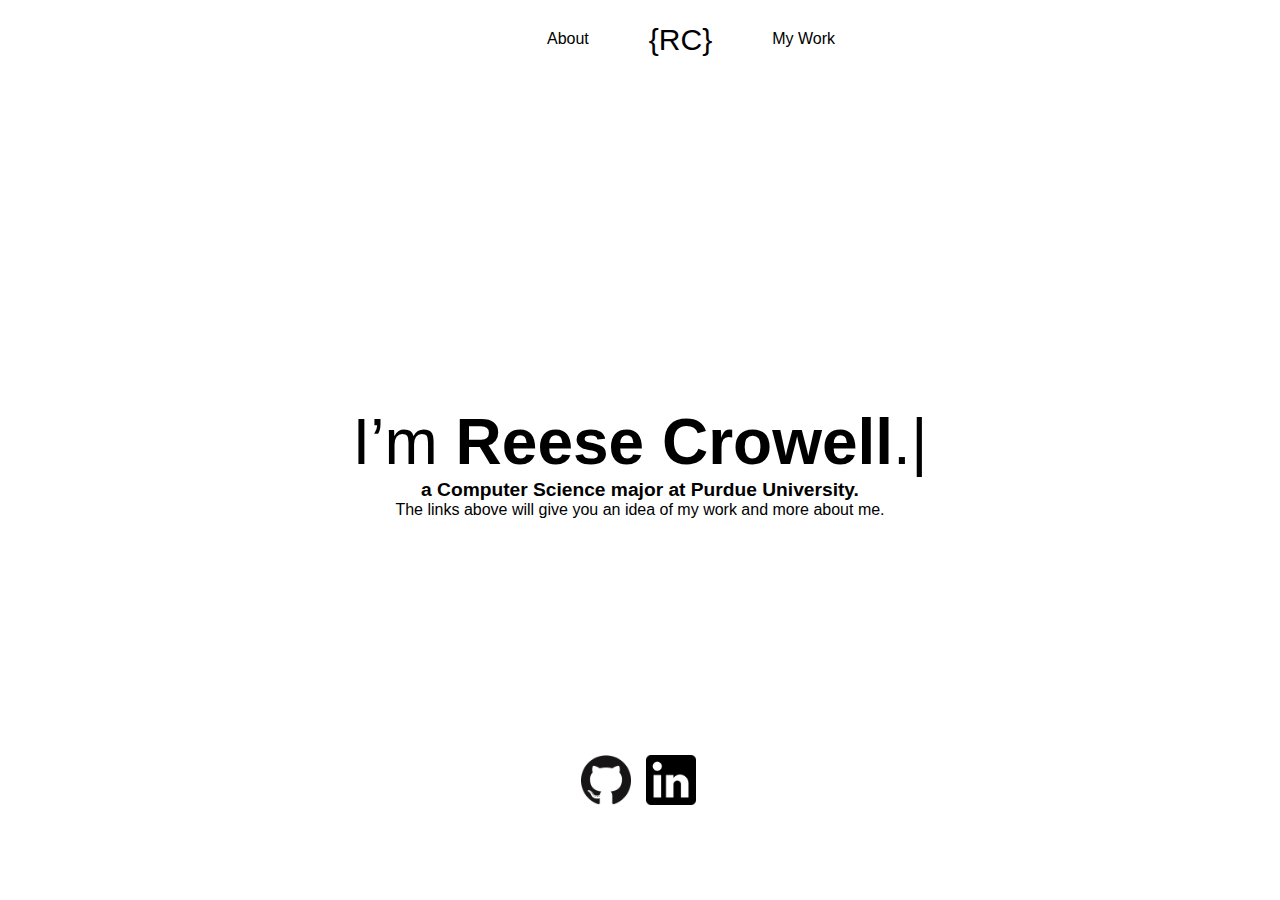
<file: index.html>
<!DOCTYPE html>
<!-- Reese Crowell 2/7/19 -->
<html lang="en">
<head>
	<title> Reese Crowell</title>
	<meta charset="utf-8">
	<link rel="stylesheet" href="css/style.css">
</head>

<body>
	<header>
	</header>
	<nav>
		<ul>
			<li><a href ="about.html" class="navli">About</a></li>
			<li><a href ="index.html" id="logo">{RC}</a> </li>
			<li ><a href ="other.html" class="navli">My Work</a> </li>
		</ul>
	</nav>
	<div id="intro">
		<h1>I’m <span class="bold">Reese Crowell</span>.<span class="cursor">|</span></h1>
		<h2>a Computer Science major at Purdue University.</h2>

		<p>
		The links above will give you an idea of my work and more about me.
		</p>
	</div> <!-- end of intro-->
	<div class="logos">
		<a href="https://www.linkedin.com/in/reese-crowell-872979149/"><img src="imgs/linkedin.png" alt="linkedin"></a>
		<a href="https://github.com/rcrowell2"><img src="imgs/github.png" alt="github"></a>
	</div>
</body>
</html>
</file>
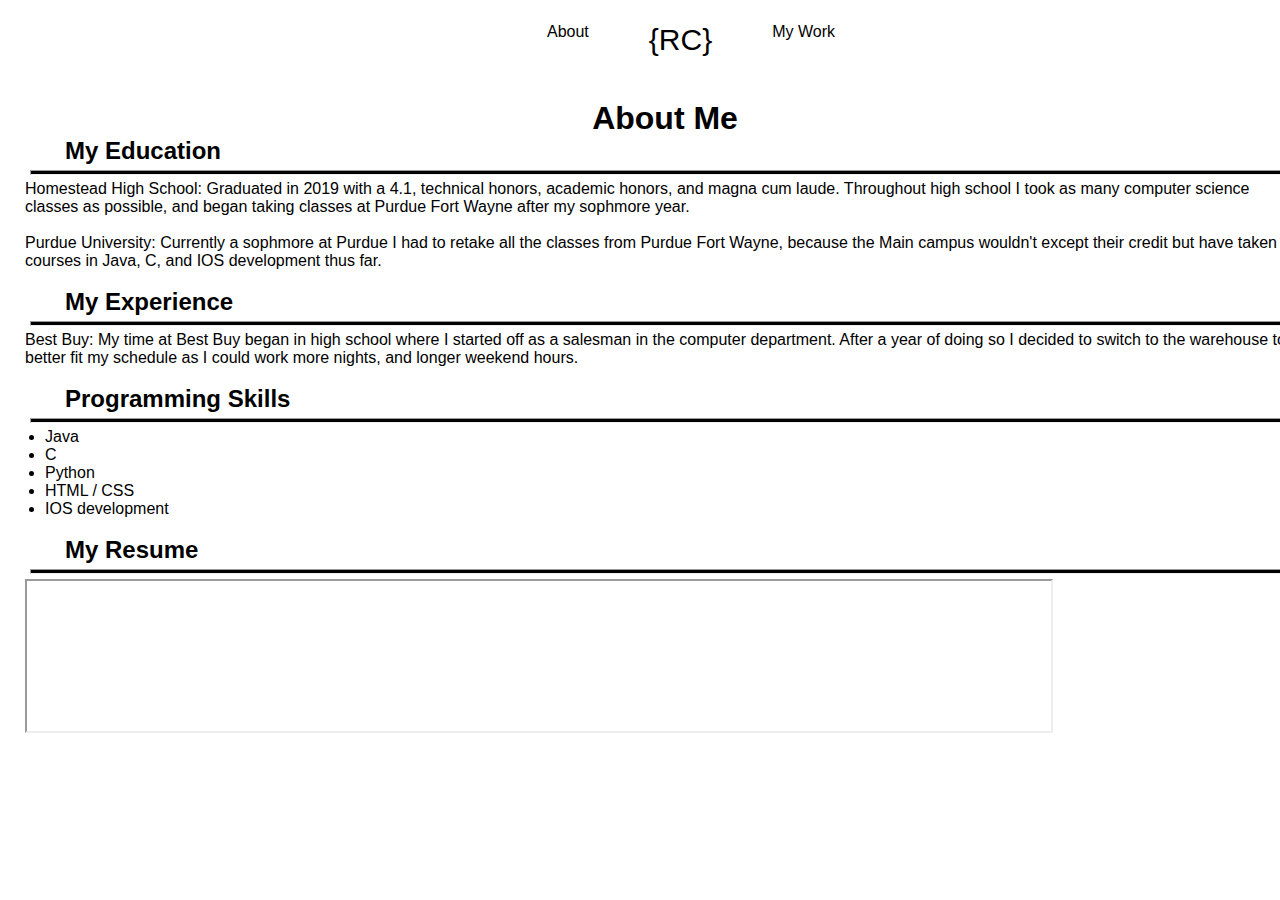
<file: about.html>
<!DOCTYPE html>
<!-- Reese Crowell 2/7/19 -->
<html lang="en">
<head>
	<title> Reese Crowell</title>
	<meta charset="utf-8">
	<link rel="stylesheet" href="css/style.css">

</head>

<body>
	<header>
	</header>
	<nav>
		<img src="imgs/rcLogo.png" alt="Logo" width="50px" height="50px">
		<ul>
			<li><a href ="about.html">About</a></li>
			<li><a href ="index.html" id="logo">{RC}</a> </li>
			<li><a href ="other.html"  id="left">My Work</a></li>
		</ul>
	</nav>
	<div id="main">
		<h1 style="text-align: center;">
			About Me
		</h1>
		<h2>My Education</h2>
		<hr>
		<p>
		Homestead High School: Graduated in 2019 with a 4.1, technical honors, academic honors,
		and magna cum laude. Throughout high school I took as many computer science classes as possible,
		and began taking classes at Purdue Fort Wayne after my sophmore year.
		</p>
		<br>
		<p>
		Purdue University: Currently a sophmore at Purdue I had to retake all the classes from Purdue
		Fort Wayne, because the Main campus wouldn't except their credit but have taken courses in Java,
		C, and IOS development thus far.
		</p>
		<br>
		<h2>My Experience</h2>

		<hr>
		<p>
		Best Buy: My time at Best Buy began in high school where I started off as a salesman in the
		computer department. After a year of doing so I decided to switch to the warehouse to better
		fit my schedule as I could work more nights, and longer weekend hours.
		</p>
		<br>
		<h2>Programming Skills</h2>
		<hr>
		<ul class="langs">
			<li>Java</li>
			<li>C</li>
			<li>Python</li>
			<li>HTML / CSS</li>
			<li>IOS development</li>
		</ul>
		<br>

		<h2>My Resume</h2>
		<hr>
		<iframe src="Resume.pdf" width=”100%” height=”100%”>
			Download PDF
		</iframe>
	</div><!-- end of main -->
</body>

</html>
</file>
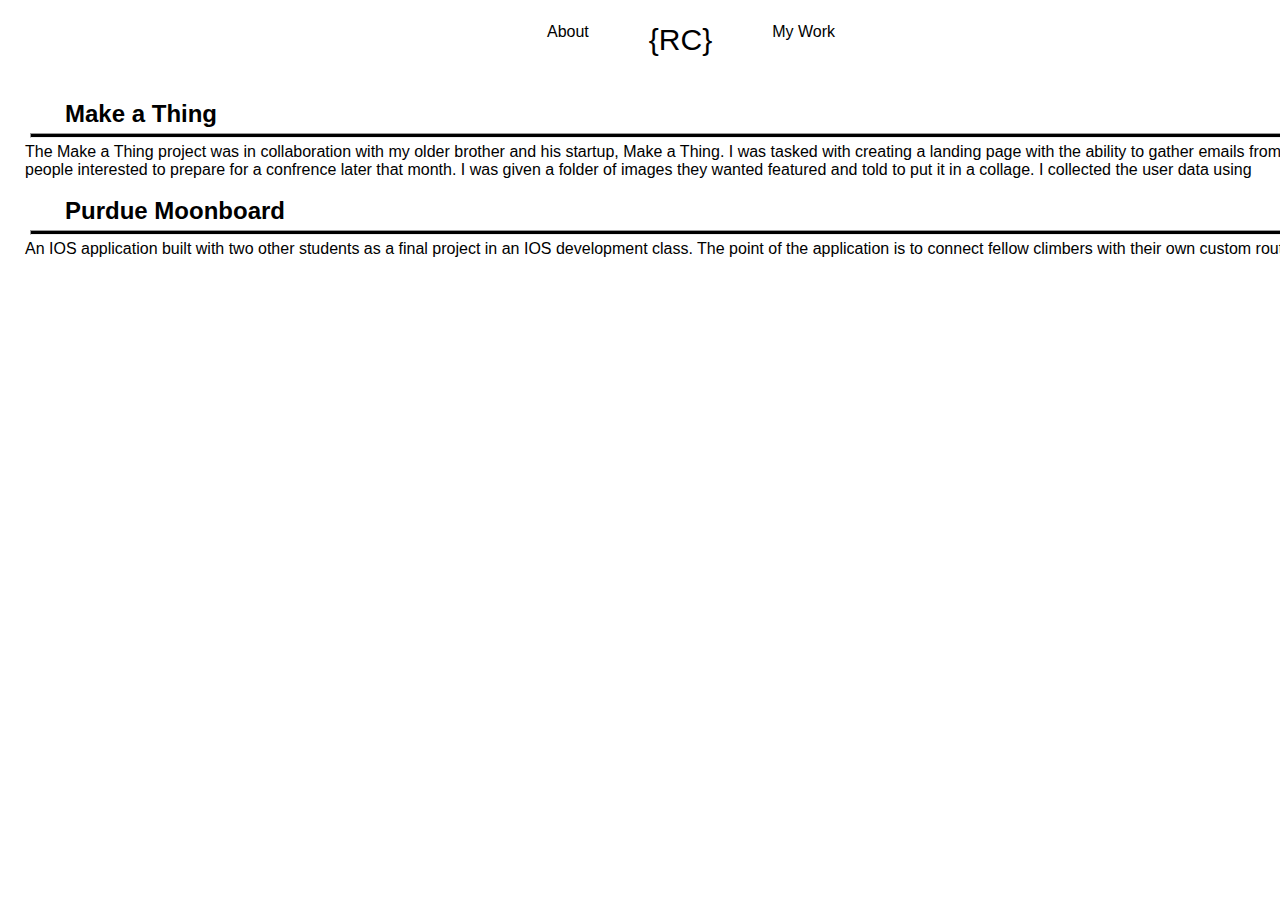
<file: other.html>
<!DOCTYPE html>
<!-- Reese Crowell 2/7/19 -->
<html lang="en">
<head>
	<title> Reese Crowell</title>
	<meta charset="utf-8">
	<link rel="stylesheet" href="css/style.css">

</head>

<body>
	<header>
	</header>
	<nav>
		<img src="imgs/rcLogo.png" alt="Logo" width="50px" height="50px">
		<ul>
			<li><a href ="about.html">About</a></li>
			<li><a href ="index.html" id="logo">{RC}</a> </li>
			<li><a href ="other.html"  id="left">My Work</a></li>
		</ul>
	</nav>
	<div id="main">
		<!-- need to change makeathing to the html file since they don't use mine anymore-->
		<h2><a href="https://www.makeathing.io">Make a Thing</a></h2>
		<hr>
		<p>
			The Make a Thing project was in collaboration with my older brother and his startup,
			Make a Thing. I was tasked with creating a landing page with the ability to gather
			emails from people interested to prepare for a confrence later that month. I was given
			a folder of images they wanted featured and told to put it in a collage. I collected the
			user data using
		</p>
		<br>
		<h2><a href="https://github.com/PurdueMoonboard/PurdueMoonboard">Purdue Moonboard</a></h2>
		<hr>
		<p>
			An IOS application built with two other students as a final project in an IOS development class.
			The point of the application is to connect fellow climbers with their own custom routes.
		</p>
	</div><!-- end of main -->

</body>

</html>
</file>
<file: css/style.css>
*{
	margin: 0;
	padding: 0;
	font-family: Helvetica, Sans-Serif;
	color: black;
	background: white;
	color: black;
}
nav{
	left: 40%;
	top:0;
	position: fixed;
	display: inline-block;
	top: 0;
	padding: 0px 5px 4px 5px;
	width: 100%;
	max-height: 60px;
	text-align: center;
	text-decoration: none;
}
#logo {
	font-size: 30px;
}

nav ul{
	float: left;
}

nav ul li{
	float: left;
	list-style: none;
	position: relative;

}
nav ul li a{
	display: block;
	padding: 23px 30px;
	text-decoration: none;
	margin-bottom: 0;
}
.navli {
	padding-top: 30px;
}
li a:hover{
	background-color: black;
	color: white;
}
#main{
	z-index: -1;
	position: absolute;
	width: 100%;
	margin-top:  75px;
	padding: 25px;
}
#main h2{
	text-indent: 40px;
}
#intro{
	position: absolute;
	width: 100%;
	top: 45%;
	text-align: center;
	font-weight: 400;
}
#intro h1{
	font-size:5vw;
	font-weight: 400;
}
.bold{
	font-weight: 700;
}
#intro h2{
	font-size: 1.5vw;
}
.left{
	border-left: 2px solid black;
}
img{
	float: right;
	padding: 5px;
	margin-right: 5px;
}
a{
	text-decoration: none;
}
hr{
	background-color: black;
	height: 3px;
	margin: 5px;
}
.langs li {
	margin-left: 20px;
}
#square{
	position: absolute;
	padding-top: 75px;
	top: 45%;
	right:20%;
	width: 150px;
	height:75px;
	background-color: black;
	text-align: center;
	color:white;
}
#square:hover{
	background-color: white;
	color: black;
	border: 5px solid black;
}
.logos{
	position: absolute;
	bottom: 10%;
	left: 45%;
}
.logos img{
	z-index: 2;
	height: 50px;
	width: 50px;
}

iframe {
	width: 80%;
}


/* cursor animation on homepage */
.cursor {
	font-weight: 200;
  -webkit-animation: 1s blink step-end infinite;
  -moz-animation: 1s blink step-end infinite;
  -ms-animation: 1s blink step-end infinite;
  -o-animation: 1s blink step-end infinite;
  animation: 1s blink step-end infinite;
}

@keyframes "blink" {
  from, to {
    color: transparent;
  }
  50% {
    color: black;
  }
}

@keyframes blink {
  from, to {
    color: transparent;
  }
  50% {
    color: black;
  }
}

@-webkit-keyframes "blink" {
  from, to {
    color: transparent;
  }
  50% {
    color: black;
  }
}

@-ms-keyframes "blink" {
  from, to {
    color: transparent;
  }
  50% {
    color: black;
  }
}

@-o-keyframes "blink" {
  from, to {
    color: transparent;
  }
  50% {
    color: black;
  }
}
</file>
